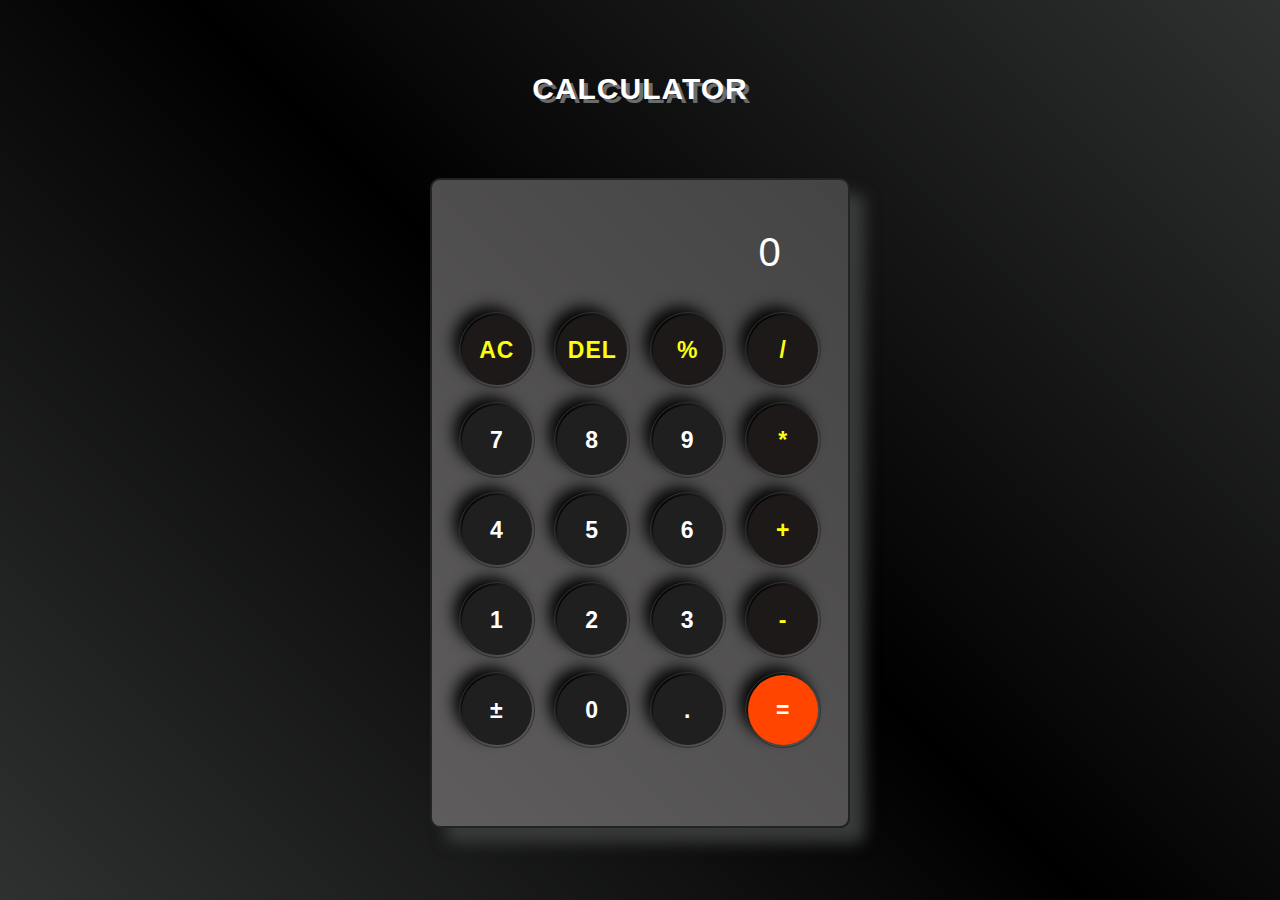
<file: index.html>
<!DOCTYPE html>
<html lang="en">
<head>
    <meta charset="UTF-8">
    <meta name="viewport" content="width=device-width, initial-scale=1.0">
    <title>Calculator</title>
    <link rel="stylesheet" href="style.css">
</head>
<body>
    <h1>Calculator</h1>
    <div class="calculator">
        <div class="display">
            <input type="text" id="inputBox" value="0" placeholder="0" disabled>
    </div>
    <div class="row">
        <button type="button" class="opr">AC</button>
        <button type="button" class="opr">DEL</button>
        <button type="button" class="opr">%</button>
        <button type="button" class="opr">/</button>
    </div>
    <div class="row">
        <button type="button">7</button>
        <button type="button">8</button>
        <button type="button">9</button>
        <button type="button" class="opr">*</button>
    </div>
    <div class="row">
        <button type="button">4</button>
        <button type="button">5</button>
        <button type="button">6</button>
        <button type="button" class="opr">+</button>
    </div>
    <div class="row">
        <button type="button">1</button>
        <button type="button">2</button>
        <button type="button">3</button>
        <button type="button" class="opr">-</button>
    </div>
    <div class="row">
        <button type="button" id="plusMinus">&#xb1;</button>
        <button type="button">0</button>
        <button type="button">.</button>
        <button type="button" id="eqBtn">=</button>
    </div>
    </div>

    <script src="app.js"></script>
</body>
</html>
</file>
<file: style.css>
*{
    margin: 0;
    padding: 0;
    box-sizing: border-box;
    font-family: Arial, Helvetica, sans-serif;
    letter-spacing: 1px;
}

body{
    min-height: 100vh;
    max-width: 100%;
    display: flex;
    flex-direction: column;
    justify-content: space-evenly;
    align-items: center;
    /* display: grid;
    place-items: center; */
    /* background: rgb(207, 207, 207); */
    background: linear-gradient(45deg, #2f3030,#000,#2f3030);
    color: #fff;
   
}
h1{
    text-transform: uppercase;
    text-shadow:4px 4px #6a6c6c;
    font-size:30px;
}
.calculator{
    /* background: linear-gradient(45deg, #292828,#353638); */
    background:linear-gradient(45deg,#5e5c5c,#454444) ;
    padding: 20px;
    height: 650px;
    box-shadow: 15px 15px 15px #393a3a;
    border: 2px solid #232323;
    border-radius: 10px;
}

.display input{
    width: 340px;
    border: none;
    outline: none;
    padding: 20px;
    margin: 10px;
    background: transparent;
    color: #fff;
    font-size: 40px;
    text-align: right;
    cursor: pointer;
}

input::placeholder{
    color: #fff;
}

button{
    width: 70px;
    height: 70px;
    margin: 10px;
    background: transparent;
    background: #201f1f;
    /* background: #110a0a; */
    color: #fff;
    font-size: 23px;
    font-weight: 600;
    border: 0;
    border-radius: 50%;
    box-shadow: -8px -8px 15px #000;
    outline: 1px solid #313131;
    outline-offset: 2px;
    cursor: pointer;
    text-align: center;
    transition: translate 4s;
}

button:active{
    background: #000;
    transform: translate(3px, 3px);
}

.opr{
    color: #fbff0f;
    background: #1e1919;
    font-weight: 700;
}

#eqBtn{
    background: orangered;
    font-weight: 900;
}
</file>
